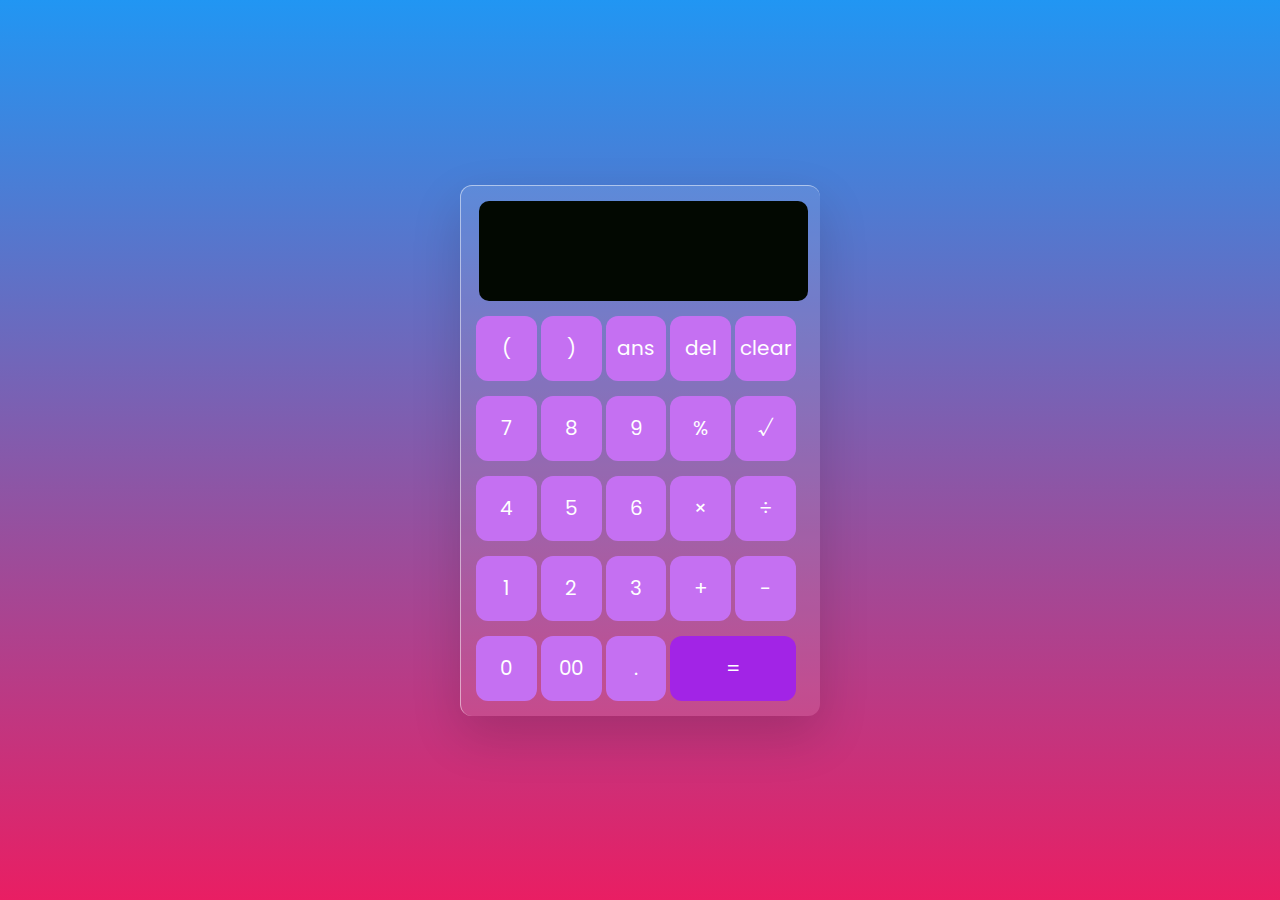
<file: Task-1(Calculator)/index.html>
<!DOCTYPE html>
<html lang="en">
  <head>
    <meta charset="UTF-8" />
    <meta http-equiv="X-UA-Compatible" content="IE=edge" />
    <meta name="viewport" content="width=device-width, initial-scale=1.0" />
    <link rel="stylesheet" href="./assets/css/styles.css" />
    <title>Calculator</title>
  </head>

  <body>
    <div class="calculator">
      <div class="container">
        <form action="#" name="forms">
          <input type="text" name="answer" id="answerBox" />
          <div class="buttons">
            <input type="button" value="(" class="inputBtn" />
            <input type="button" value=")" class="inputBtn" />
            <input type="button" value="ans" />
            <input type="button" value="del" id="delBtn" />
            <input type="button" value="clear" id="clearBtn" />
          </div>
          <div class="buttons">
            <input type="button" value="7" class="inputBtn" />
            <input type="button" value="8" class="inputBtn" />
            <input type="button" value="9" class="inputBtn" />
            <input type="button" value="%" class="inputBtn" />
            <input
              type="button"
              value="&radic;"
              id="sqrtBtn"
              class=""
              onClick="sqrt()"
            />
          </div>
          <div class="buttons">
            <input type="button" value="4" class="inputBtn" />
            <input type="button" value="5" class="inputBtn" />
            <input type="button" value="6" class="inputBtn" />
            <input type="button" value="&times;" class="inputBtn" />
            <input type="button" value="&divide;" class="inputBtn" />
          </div>
          <div class="buttons">
            <input type="button" value="1" class="inputBtn" />
            <input type="button" value="2" class="inputBtn" />
            <input type="button" value="3" class="inputBtn" />
            <input type="button" value="+" class="inputBtn" />
            <input type="button" value="-" class="inputBtn" />
          </div>
          <div class="buttons-alt">
            <input type="button" value="0" class="inputBtn" />
            <input type="button" value="00" class="inputBtn" />
            <input type="button" value="." class="inputBtn" />

            <input type="button" value="=" id="enter" />
          </div>
        </form>
      </div>
    </div>
    <script src="./assets/js/main.js"></script>
    <script>
      function sqrt() {
        answerBox.value = Math.sqrt(answerBox.value, 2);
      }
    </script>
  </body>
</html>
</file>
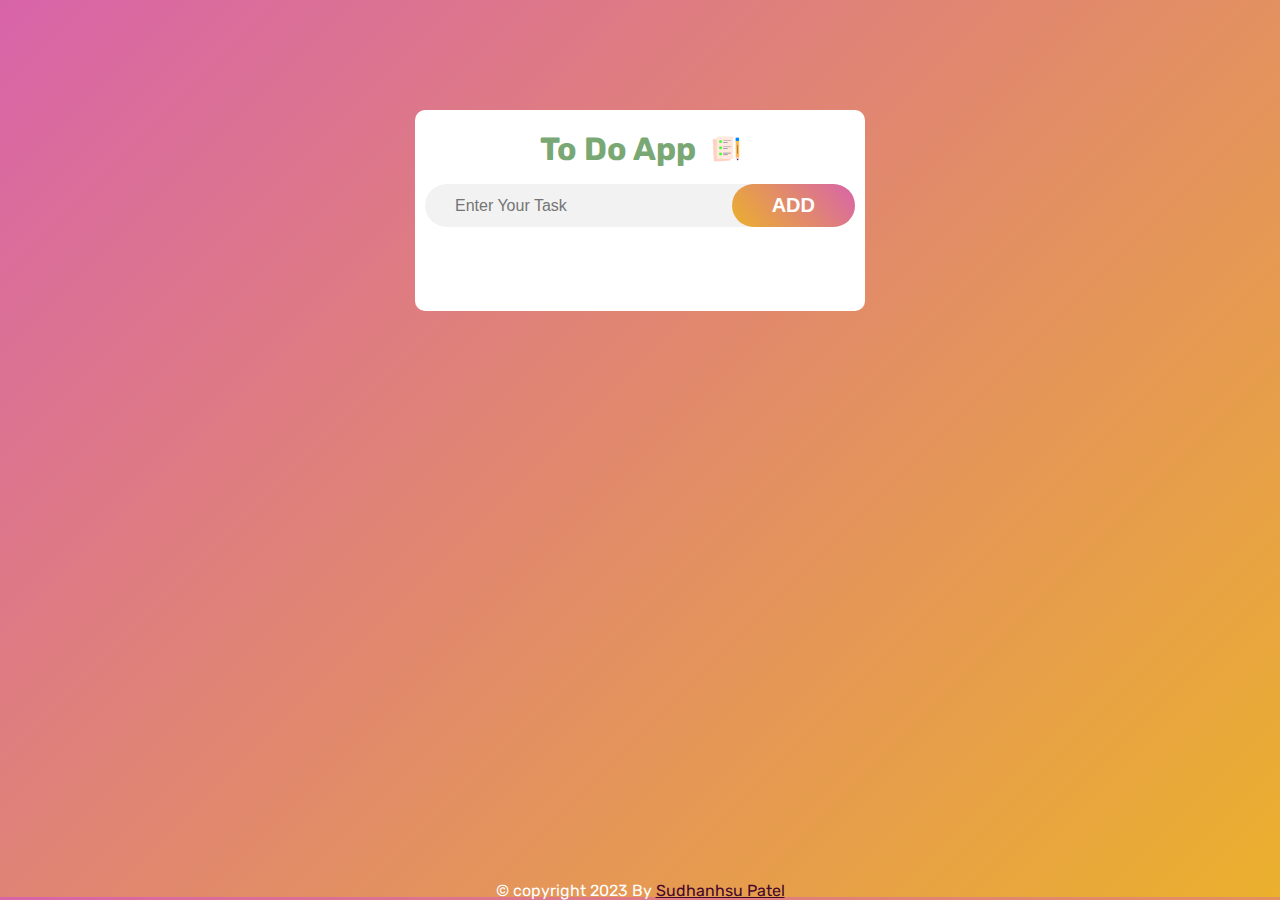
<file: Task-3(To-Do-WebApp)/index.html>
<!DOCTYPE html>
<html lang="en">
<head>
    <meta charset="UTF-8">
    <meta http-equiv="X-UA-Compatible" content="IE=edge">
    <meta name="viewport" content="width=device-width, initial-scale=1.0">
    <link rel="stylesheet" href="./assets/css/styles.css">
    <title>To-Do App</title>
</head>
<body>
    <div class="container">
        <div class="todo__app">
            <h2>To Do App <img src="./assets/img/icon.png" alt=""></h2>
            <div class="row">
                <input type="text" placeholder="Enter Your Task" id="inputBox">
                <button onclick="addTask()">ADD</button>
            </div>
            <ul id="list-container">
                <!-- <li class="checked">list 1</li>
                <li>list 2</li>
                <li>list 3</li> -->
            </ul>
        </div>
    </div>
    <footer>
        &#169; copyright 2023 By <a href="https://sudhanshupatel.vercel.app/" target="_blank">Sudhanhsu Patel</a>
    </footer>
    <script src="./assets/js/main.js"></script>
</body>
</html>
</file>
<file: Task-1(Calculator)/assets/css/styles.css>
@import url('https://fonts.googleapis.com/css2?family=Poppins:wght@200;300;400;500;600;700&display=swap');
*{
  margin: 0;
  padding: 0;
  box-sizing: border-box;
  font-family: 'Poppins',sans-serif;
}
body{
  height: 100vh;
  width: 100%;
  overflow: hidden;
  display: flex;
  justify-content: center;
  align-items: center;
  background: linear-gradient(#2196f3 , #e91e63);  
}

.container{
  z-index: 12;
  width: 360px;
  padding: 15px;
  border-radius: 12px;
  background: rgba(255, 255, 255, 0.1);
  box-shadow: 0 20px 50px rgba(0, 0, 0, 0.15);
  border-top: 1px solid rgba(255, 255, 255, 0.5);
  border-left: 1px solid rgba(255, 255, 255, 0.5);
}
.container input[type="text"]{
  width: 100%;
  height: 100px;
  margin: 0 3px;
  outline: none;
  border: none;
  font-size: 25px;
  font-weight: bold;
  text-align: right;
  color:#fff;
  padding-right: 10px;
  pointer-events: none;
  border-radius: 10px;
  background-color: #020801;
}
.container input[type="button"]{
  height: 65px;
  color: #fff;
  width: calc(100% / 5 - 5px);
  background-color: #c570f2;
  border-radius: 12px;
  margin-top: 15px;
  outline: none;
  border: none;
  font-size: 20px;
  cursor: pointer;
  transition: all 0.3s ease;
}
.container input[type="button"]:hover{
  background: rgba(255, 255, 255, 0.1);
}
#enter{
    width:126px;
    background-color: #a224e6;
}
</file>
<file: Task-3(To-Do-WebApp)/assets/css/styles.css>
@import url("https://fonts.googleapis.com/css2?family=Rubik:wght@100;400;700;900&display=swap");
:root {
  --text-color: #7aa874;
  --white-color: #fff;
  --gradient-color-1: #d864a9;
  --gradient-color-2: #ebb02d;
  --button-gradient: linear-gradient(
    50deg,
    var(--gradient-color-2),
    var(--gradient-color-1)
  );
  --gradient-1: linear-gradient(
    135deg,
    var(--gradient-color-1),
    var(--gradient-color-2)
  );
}

/* Reset */

* {
  margin: 0;
  padding: 0;
  box-sizing: border-box;
}

body {
  font-family: "Rubik", serif;
  
  background: var(--gradient-1);
}
.container {
  width: 100%;
  min-height: calc(100vh - 1.2rem);
  padding: 10px;
}
.todo__app {
  background-color: var(--white-color);
  width: 100%;
  max-width: 450px;
  height: max-content;
  margin: 100px auto 20px;
  border-radius: 10px;
  padding: 20px 10px;
}
.todo__app h2 {
  color: var(--text-color);
  font-size: 2rem;
  display: flex;
  align-items: center;
  justify-content: center;
}
.todo__app h2 img {
  width: 30px;
  margin-left: 15px;
}
.row {
  display: flex;
  width: 100%;
  align-items: center;
  justify-content: space-between;
  margin-top: 1rem;
  border-radius: 30px;
  padding-left: 20px;
  background: rgba(0, 0, 0, 0.05);
}
.row input {
  flex: 1;
  max-width: 300px;
  border: none;
  outline: none;
  background: transparent;
  padding: 10px;
  border-radius: 20px;
  font-size: 16px;
  font-weight: 500;
}
.row button {
  outline: none;
  border: none;
  padding: 10px 40px;
  border-radius: 30px;
  color: var(--white-color);
  background: var(--button-gradient);
  cursor: pointer;
  font-weight: 700;
  font-size: 20px;
}
ul{
    margin-top: 1rem;
    margin-bottom: 1rem;
    padding: 1rem;
}
ul li{
    list-style-type: none;
    margin-bottom: .4rem;
    position: relative;
    cursor: pointer;
    padding: 14px 25px 10px 30px;
}
ul li::before{
    content: '';
    position: absolute;
    width: 20px;
    height: 20px;
    border-radius: 50%;
    background-image: url(../img/unchecked.png);
    background-size: cover;
    background-position: center;
    top:12px;
    left: 2px;
}
ul li.checked{
    color:#555;
    text-decoration: line-through;
}
ul li.checked::before{
    content: '';
    background-image: url(../img/checked.png);
}
ul li span{
    position: absolute;
    right:10px;
    font-size: 24px;
    line-height: 40px;
    width: 40px;
    height: 40px;
    margin: 0 auto;
    text-align: center;
    align-items: center;
    top:5px;
    border-radius: 100%;
}
ul li span:hover{
    background-color: rgba(0, 0, 0, 0.05);
}
footer{
    padding-bottom: .4rem;
    height: 1rem;
    text-align: center;
    color: var(--white-color);
}
footer a{
    color: #46072d;
}
footer a:hover{
    color:#c914818a;
}
@media screen and (max-width: 400px) {
  .row {
    flex-direction: column;
    gap: 0.5rem;
    background: transparent;
  }
  .row input {
    background: rgba(0, 0, 0, 0.05);
    padding: 10px 30px;
  }
  .row button {
    padding: 5px 20px;
  }
}
</file>
